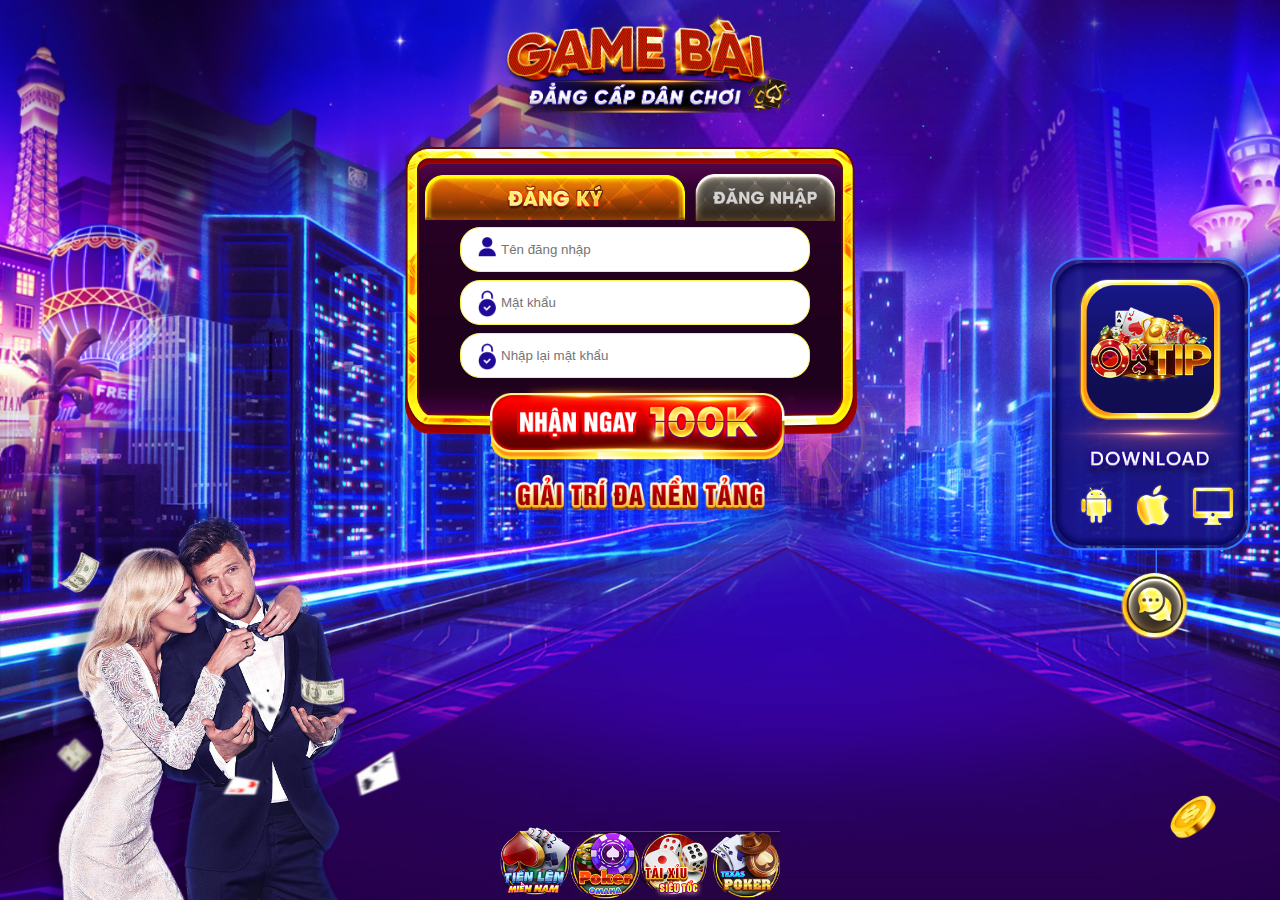
<file: index.html>
<!DOCTYPE html>
<html lang="en">
<head>
    <meta charset="UTF-8">
    <meta http-equiv="X-UA-Compatible" content="IE=edge">
    <meta name="viewport" content="width=device-width, initial-scale=1.0">
    <title>Document</title>
    <link rel="stylesheet" href="./style.css">
</head>
<body>
    <div class="wrapper">
        <div class="mobile-header">
            <img src="./img/icon.png" alt="" class="icon">
        </div>
        <div class="logo-mobile">
            <img src="./img/logo.png" alt="">
        </div>
        <div class="text-heading">
            <img src="./img/text header.png" alt="">
        </div>
        <div class="download">
            <img src="./img/3_icon dowwnload.png" alt="">
        </div>
        <div class="chart">
            <img src="./img/chart.png" alt="">
        </div>
        <div class="form">
            <div class="btn-wrap">
                <img src="./img/1_dk_active.png" alt="" class="btn-dk">
                <img src="./img/2_dangnhao_off.png" alt="" class="btn-dn">
            </div>
            <div class="input-wrap">
                <img src="./img/ten dang nhap.png" alt="">
                <input type="text" placeholder="Tên đăng nhập">
            </div>
            <div class="input-wrap">
                <img src="./img/lock.png" alt="">
                <input type="password" placeholder="Mật khẩu">
            </div>
            <div class="input-wrap confirm-pass">
                <img src="./img/lock.png" alt="">
                <input type="password" placeholder="Nhập lại mật khẩu">
            </div>
            <img src="./img/Button nahn 100k.png" alt="" class="nhanngay">
        </div>
        <img src="./img/GiẢI TRÍ ĐA NỀN TẢNG.png" alt="" class="giaitri">
        <img src="./img/Bản cài đặt đã đổi tên nhằm vượt qua sự kiểm duyệt.png" alt="" class="text-warning">
        <div class="download-mobile">
            <img src="./img/Button down ios.png" alt="">
        </div>
        <img src="./img/Bản cài đặt đã đổi tên nhằm vượt qua sự kiểm duyệt.png" alt="" class="text-warning" style="margin-top: 0px;">
        <div class="download-mobile">
            <img src="./img/Group 10.png" alt="">
        </div>
        <div class="games-wrap">
            <div class="heading">
                <img src="./img/texxt 2.png" alt="">
            </div>
            <img src="./img/game 1.png" alt="">
            <img src="./img/game 2.png" alt="">

            <img src="./img/game 3.png" alt="">

            <img src="./img/game 4.png" alt="">

        </div>
    </div>
    <script src="./app.js"></script>
</body>
</html>
</file>
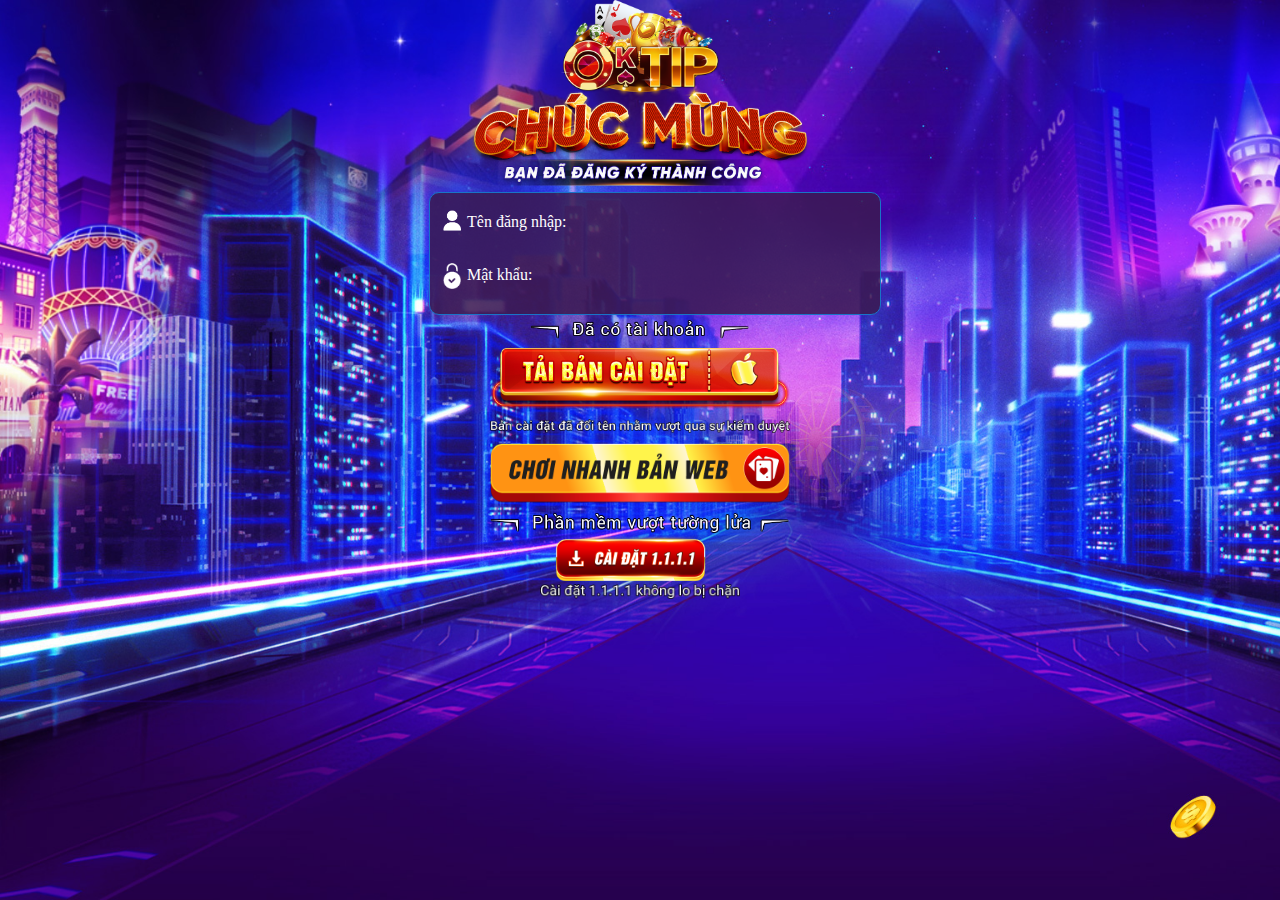
<file: tc.html>
<!DOCTYPE html>
<html lang="en">
<head>
    <meta charset="UTF-8">
    <meta http-equiv="X-UA-Compatible" content="IE=edge">
    <meta name="viewport" content="width=device-width, initial-scale=1.0">
    <title>Document</title>
    <link rel="stylesheet" href="./style.css">
</head>
<body>
    <div class="wrapper tc">
        <div class="mobile-header">
            <img src="./img/icon.png" alt="" class="icon">
        </div>
        <div class="logo">
            <img src="./img/logo.png" alt="">
        </div>
        <div class="text-heading">
            <img src="./img/text.png" alt="">
        </div>
        <div class="form-2">
            <div class="input-wrap">
                <img src="./img/Shape 1.png" alt="">
                <span>Tên đăng nhập:</span>
                <input type="text" >

            </div>
            <div class="input-wrap">
                <img src="./img/Shape 2.png" alt="">
                <span>Mật khẩu:</span>

                <input type="text" >

            </div>
        </div>
        <div class="group11">
            <img src="./img/Group 11.png" alt="">
        </div>
        <img src="./img/Button down ios.png" class="download-tc" alt="">
        <img src="./img/Bản cài đặt đã đổi tên nhằm vượt qua sự kiểm duyệt .png" class="text-warning" alt="">
        <img src="./img/Group 10.png" class="web" alt="">
        <img src="./img/Group 11 copy.png" class="text-warning" alt="">
        <img src="./img/1111.png" class="vpn" alt="">
        <img src="./img/1111text.png" class="vpn-text" alt="">

    </div>
</body>
</html>
</file>
<file: style.css>
*{
    margin: 0;
    padding: 0;
}
body{
    
}
.hide{
    display: none;
}
.remove{
    display: none !important;
}
.wrapper{
    position: relative;
    height: 100vh;
    display: flex;
    flex-direction: column;
    overflow: hidden;
    background-image: url(./img/bg_PC.jpg);
    background-size: cover;
    background-repeat: no-repeat;
}
.mobile-header{
    display: none;
}
.download{
    position: absolute;
    right: 30px;
    top: 50%;
    transform: translateY(-50%);
}
.download img{
    width: 200px;

}
.chart{
    position: absolute;
    bottom: -5px;
    left: 40px;
}
.text-heading{
    padding-top: 10px;
    text-align: center;
}
.text-heading img{
    width: 300px;

}
.chart img{
    height: 400px;
}

.form{
    background-image: url(./img/khung.png);
    text-align: center;
    margin: 30px auto 10px;
    height: 300px;
    transform: translateX(15px);
    width: 500px;
    background-repeat: no-repeat;
    background-size: contain;
    position: relative;
    height: 288px;
}
.btn-wrap{
    display: flex;
    align-items: center;
    transform: translate(-25px, 25px);
    justify-content: center;
    gap: 10px;
}



.btn-dk{
    width: 260px;
    object-fit: contain;
    height: 50px;

}
.btn-dn{
    width: 140px;
    object-fit: contain;
    height: 50px;
}
.btn-dn.active{
    width: 260px;
    object-fit: contain;
    height: 50px;
}
.btn-dk.active{
    width: 140px;
    object-fit: contain;
    height: 50px;
}

.input-wrap{
    position: relative;
}
.input-wrap img{
    position: absolute;

}
.input-wrap input{
    border-radius: 20px;
    border: 1px solid rgb(246, 246, 78);
    outline: none;
    width: 75%;
    padding: 14px 8px;
    padding-left: 40px;
    margin: 0 auto;

}
.input-wrap {
    transform: translateX(-20px);
    width: 80%;
    display: flex;
    justify-content: center;
    padding: 0 20px;
    text-align: left;
    margin-top: 8px;
    margin-left: auto;
    margin-right: auto;
}
.input-wrap:nth-child(2){
    margin-top: 30px !important;
}
.input-wrap img{
    position: absolute;
    top: 10px;
    width: 18px;
    left: 63px;
}
.nhanngay{
    position: absolute;
    bottom: -11%;
    left: 50%;
    transform: translateX(-50%);
    width: 350px;
}

.giaitri{
    text-align: center;
    margin: 30px auto;
    width: 250px;
}
.games-wrap{
    background-image: url(./img/nen\ game.png);
    margin: 0 auto;
    position: absolute;
    bottom: -10px;
    left: 50%;
    transform: translateX(-50%);
    display: flex;
    align-items: center;
}

.games-wrap img{
    transform: translateY(-20px);
    width: 70px;
    transform: translateY(-10px);
}
.logo-mobile{
    display: none;
}
.text-warning{
    display: none;
}
.download-mobile img{
    display: none;       
}
.games-wrap .heading{
    display: none;
}
.tc .logo{
    margin: -10px auto;
}
.tc .logo img{
    margin: 10px auto 0;
    width: 160px;
}
.tc .text-heading{
    margin-top: -10px;
    padding-top: 0;
}
.tc .text-heading img{
    width: 340px;
}
.form-2{
    background-color: #3b1a51dc;
    border: 1px solid #1974c7;
    border-radius: 10px;
    margin: 0px auto 10px;
    height: 111px;
    transform: translateX(15px);
    width: 450px;
    display: flex;
    flex-direction: column;
    justify-content: center;
    gap: 10px;
    background-repeat: no-repeat;
    background-size: contain;
    position: relative;
    padding-bottom: 10px;
}
.tc .input-wrap{
    margin-top: 0;
    display: flex;
    align-items: center;
    margin-top: 0 !important;
}
.tc input{
    background-color: transparent;
    border: none;
    outline: none;
    width: 60%;
    text-align: right;
    color: #f5e70c;
    padding-left: 0px;
}

.tc .input-wrap img{
    left: 8px;
    top: 10px;
}
.tc .input-wrap span{
    color: #fff;
    margin-left: 12px;
}
.group11{
    margin: -5px auto;
}
.group11 img{

    width: 220px;
}
.download-tc{
    width: 300px;
    margin: 10px auto 0;
}

.web{
    width: 300px;
    margin: 10px auto 0;
}
.tc .text-warning{
    display: block;
    margin: 10px auto 0;
    width: 300px;
}
.vpn{
    width: 180px;
    margin: 0 auto;
}
.vpn-text{
    margin: 0 auto;
    width: 200px;
}
.wrap-info-me, .info-me{
    display: flex;
    justify-content: center;
    align-items: center;
    flex-direction: column;
}
.wrap-main-log{
    width: 100%;
}
.wrap-info-me .row{
    width: 100%;
}
.wrap-info-me{
    width: 50%;
    transform: translateX(42%);
}
.wrap-info-me .row > div{
    width: 50%;
}
.wrap-info-me p{
    font-size: 20px;
    color: #ffc71b !important;

}

@media screen and (max-width: 420px) {
    body{
        overflow: unset;
    }
    .nhanngay{
        bottom: 10%;
    }
    .tc .wrapper{
        height: fit-content;
    }
    .wrap-info-me {
        transform: translateY(-46%);
        flex-direction: column;
        padding-top: 0;
    }

   /*  .wrap-main-log {
        margin-top: 66px !important;
    } */

    .wrap-info-me p {
        color: #ffc71b !important;
        font-size: 14px !important;
    }
    .input-wrap img{
        top: 11px !important;
        left: 52px !important;
        width: 14px;
    }
}
@media screen and (max-width: 767.98px) {
    
    body{
        background-size: cover;
        height: fit-content;
        overflow: unset;
    }
    .wrapper.tc{
        height: unset;
    }
   
    .wrapper{
        background-image: url(./img/BG_mobile.jpg);
        padding-bottom: 200px !important;
        overflow: hidden;
        height: unset;
    }
    .text-heading img{
        width: 270px;
    }
    .form{
        width: 325px;
        transform: translateX(0);
        height: 250px;
    }
    .btn-wrap{
        transform: translate(0px, 7px);
        gap: 5px;
    }
    .input-wrap:nth-child(2){
        margin-top: 35px !important;
    }
    .input-wrap{
        transform: translateY(-30px);
        margin-top: 5px;
    }
    .btn-dn{
        width: 100px;
    }
    .btn-dk{
        width: 180px;
    }
    .btn-dk.active{
        width: 100px;
    }
    .btn-dn.active{
        width: 180px;
    }
    .input-wrap{
        padding:0 18px;
        margin-top: 10px;
    }
    .text-warning:nth-child(2){
        margin-top: 0;
    }
    .input-wrap input{
        width: 80%;
    }
    .input-wrap img{
        top: 11px;
        left: 82px;
        width: 14px;
    }
    .input-wrap input{
        padding: 8px 4px;
        padding-left: 30px;
    }
    
    .logo-mobile{
        margin: 20px auto 0;

        display: block;
    }
    .logo-mobile img{
        width: 160px;
    }
    .download{
        display: none;
    }
    .nhanngay {
        position: absolute;
        bottom: -20px;
        left: 50%;
        transform: translateX(-45%);
        width: 200px;
    }
    .text-warning{
        display: block;
        width: 250px;
        margin: 40px auto 0;
    }
    .chart img{
        height: 200px;
    }
    .giaitri{
        display: none;
    }
    .download-mobile img{
        display: block;
        width: 300px;
        margin: 20px auto;
    }
    
    .games-wrap{
        display: flex;
        flex-wrap: wrap;
        width: 120px;
        margin: 70px 0 0 auto;
        margin-left: auto !important;
        gap: 10px;
        right: -32px;
        bottom: 25px;
    }
    
    .games-wrap img{
        width: 50px;
    }
    .games-wrap .heading{
        display: block;
        position: absolute;
        top: -14px;
        transform: translateX(6px);
    }
    .games-wrap .heading img{
        width: 100px;
    }
    .wrapper{
        padding-bottom: 40px;
    }
    .mobile-header{
        background-image: url(./img/header.png);
        position: relative;
        height: 50px;
        background-position: 20px ;
        display: block;
    }
    .mobile-header .icon{
        width: 40px;
        right: 30px;
        top: 50%;
        transform: translateY(-50%);
        position: absolute;
    }
    .logo{
        margin: 0 auto;
        transform: translateY(-30px);
    }
    .logo img{
        width: 180px;
        text-align: center;
    }
    .tc .text-heading{
        margin-top: -30px;
    }
    .form-2{
        background-color: #3b1a51a7;
        border: 1px solid #1974c7;
        border-radius: 10px;
        margin-top: 30px;
        display: flex;
        flex-direction: column;
        gap: 10px;
        margin: 0 auto;
        width: 60%;
        padding: 2px 20px;
    }
    .form-2 .input-wrap{
        display: flex;
        width: 100%;
        color: #fff;
        margin: 0 !important;
        transform: unset;
        align-items: center;
        margin: 0;
        transform: translateX(-25px);
    }
    .form-2 .input-wrap span{
        margin-left: 20px;
        font-size: 12px;
    }
    .form-2 .input-wrap img{
        left: 20px;
    }
    .form-2 .input-wrap input{
        outline: none;
        border: none;
        color: #f5e70c;
        width: 30%;
        background-color: transparent;
        margin-left: 10px;
    }
    .form-2 .input-wrap input::placeholder{
        color: #fff;
    }
    .group11{
        margin: 20px auto;
    }
    .group11 img{
        width: 180px;

    }
    .download-tc{
        margin: 0 auto;
        width: 300px;
    }
    .tc .text-warning{
        margin-top: 10px;
    }
    .tc .web{
        margin: 10px auto 0;
        width: 250px;
    }
    .vpn{
        margin: 10px auto 0;
        width: 200px;
    }
    .vpn-text{
        margin: 10px auto 0;
        width: 200px;
    }
    .wrap-info-me {
        flex-direction: column;
        padding-top: 0;
        transform: translate(29%, -35%);
		width: 63%;
    }
    .remove{
        display: none !important;
    }
}

@media screen    and (min-width: 1500px) {
    .remove{
        display: none !important;
    }
    .wrapper{
        height: 100vh;
    }
    .form{
        margin-top: 40px;
        width: 617px;
        height: 396px;
        background-size: cover;
    }
    .btn-dk{
        width: 320px;
        height: 100px;
    }
    
    .btn-dn{
        width: 170px;
        height: 100px;

    }
    .btn-dn.active{
        width: 320px;
        height: 100px;

    }
    .btn-dk.active{
        width: 170px;
        height: 100px;
    }
    .input-wrap {
        margin-top: 18px;
        margin-left: 7px;
        transform: translateX(35px);
    }
    .input-wrap input{
        font-size: 22px;
        width: 82%;
    }
    .input-wrap img{
        top: 16px;
    }
    .btn-wrap{
        transform: translate(0, 10px);
    }
    .input-wrap:nth-child(2){
        margin-top: 10px !important;
    }
    .nhanngay{
        width: 415px;
        bottom: -10%;
        transform: translateX(-45%);
    }
    .giaitri{
        margin: 60px auto;
        width: 300px;
    }
    .chart{
        left: 19px;
    }
    .chart img{
        height: 595px;
    }
    .games-wrap img{
        width: 110px;
    }
    .games-wrap{
        gap: 12px;
        transform: translateX(calc(-50% + 30px));
    }
    .text-heading{
        padding-top: 70px;
    }
    .text-heading img {
        width: 565px;
    }
    .text-heading, .form, .giaitri{
        transform: translateX(50px);
    }
    .tc .logo{
        margin: 0 auto;
        transform: translateX(-20px);
    }
    .tc .logo img{
        width: 220px;
    }
    .tc .text-heading img{
        transform: translateX(-40px);
        width: 500px;
        margin-bottom: 20px;
    }
    .form-2{
        width: 530px;
        height: 165px;
        transform: translateX(0);
    }
    .group11{
        margin: 15px auto;
    }
    .group11 img{
        
        width: 220px;
    }
    .download-tc{
        width: 300px;
        margin: 10px auto 0;
    }
    
    .web{
        width: 300px;
        margin: 10px auto 0;
    }
    .tc .text-warning{
        display: block;
        margin: 10px auto 0;
        width: 300px;
    }
    .vpn{
        width: 300px;
        margin: 10px auto;
    }
    .tc .input-wrap input{
        width: 60%;
    }
    .tc .input-wrap {
        margin-top: 0 !important;
    }
    .vpn{
        margin-top: 10px auto;
        width: 200px;
    }
    .vpn-text{
        margin: 10px auto;
        width: 250px;
    }
    
}
</file>
